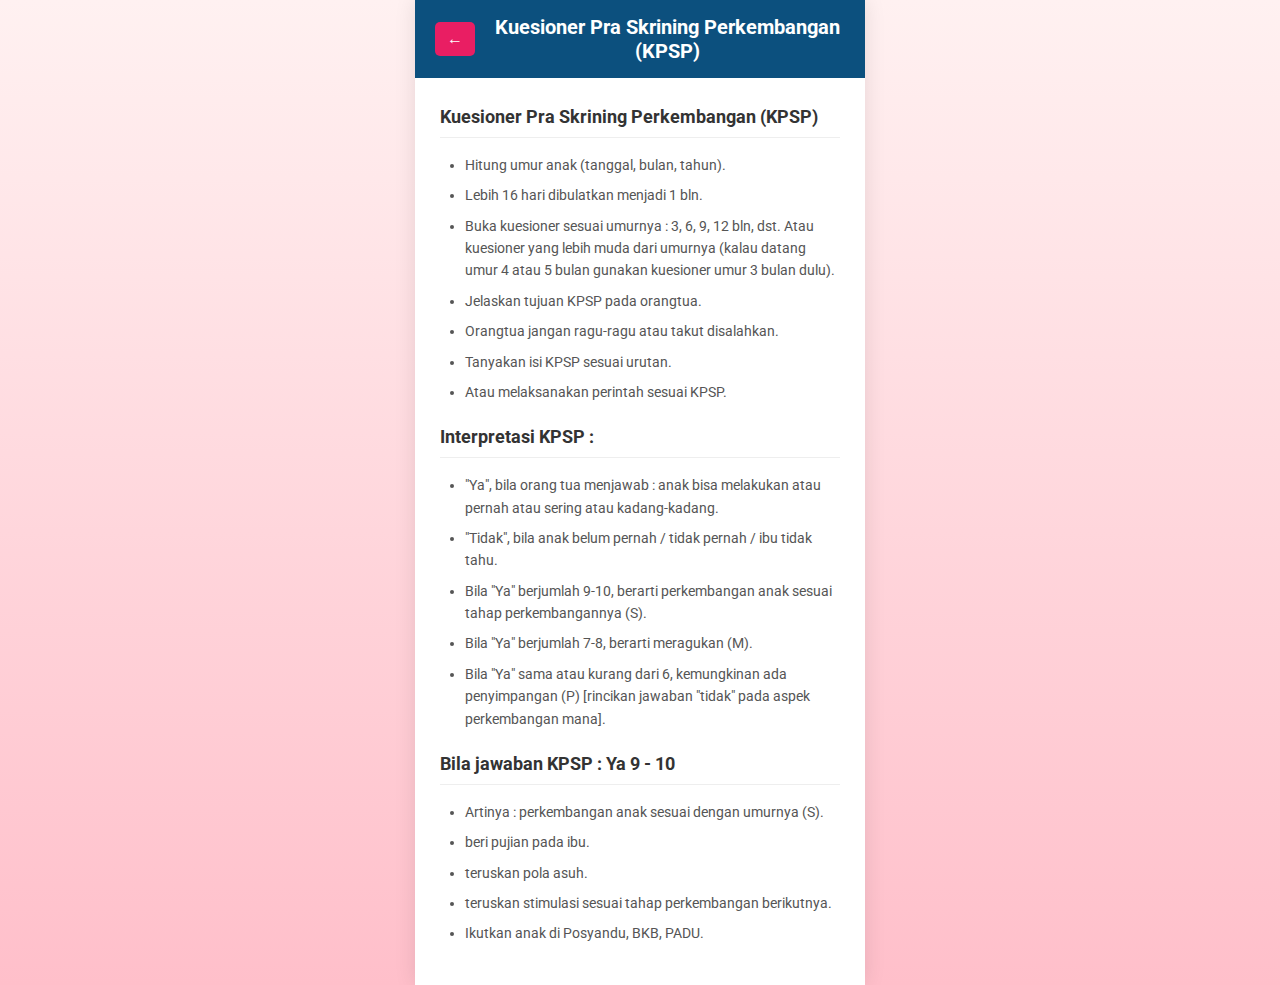
<file: ketentuan.html>
<!DOCTYPE html>
<html lang="id">
<head>
    <meta charset="UTF-8">
    <meta name="viewport" content="width=device-width, initial-scale=1.0">
    <title>KPSP - Ketentuan</title>
    <link rel="stylesheet" href="style.css">
    <link href="https://fonts.googleapis.com/css2?family=Montserrat:wght@600;700&family=Roboto:wght@400&display=swap" rel="stylesheet">
</head>
<body>
 <div class="container">
    <div class="header">
        <button onclick="history.back()" class="back-button">&#8592;</button> <h1>Kuesioner Pra Skrining Perkembangan (KPSP)</h1>
    </div>
    <div class="content-box">
        <h2>Kuesioner Pra Skrining Perkembangan (KPSP)</h2>
        <ul>
            <li>Hitung umur anak (tanggal, bulan, tahun).</li>
            <li>Lebih 16 hari dibulatkan menjadi 1 bln.</li>
            <li>Buka kuesioner sesuai umurnya : 3, 6, 9, 12 bln, dst. Atau kuesioner yang lebih muda dari umurnya (kalau datang umur 4 atau 5 bulan gunakan kuesioner umur 3 bulan dulu).</li>
            <li>Jelaskan tujuan KPSP pada orangtua.</li>
            <li>Orangtua jangan ragu-ragu atau takut disalahkan.</li>
            <li>Tanyakan isi KPSP sesuai urutan.</li>
            <li>Atau melaksanakan perintah sesuai KPSP.</li>
        </ul>

        <h2>Interpretasi KPSP :</h2>
        <ul>
            <li>"Ya", bila orang tua menjawab : anak bisa melakukan atau pernah atau sering atau kadang-kadang.</li>
            <li>"Tidak", bila anak belum pernah / tidak pernah / ibu tidak tahu.</li>
            <li>Bila "Ya" berjumlah 9-10, berarti perkembangan anak sesuai tahap perkembangannya (S).</li>
            <li>Bila "Ya" berjumlah 7-8, berarti meragukan (M).</li>
            <li>Bila "Ya" sama atau kurang dari 6, kemungkinan ada penyimpangan (P) [rincikan jawaban "tidak" pada aspek perkembangan mana].</li>
        </ul>

        <h2>Bila jawaban KPSP : Ya 9 - 10</h2>
        <ul>
            <li>Artinya : perkembangan anak sesuai dengan umurnya (S).</li>
            <li>beri pujian pada ibu.</li>
            <li>teruskan pola asuh.</li>
            <li>teruskan stimulasi sesuai tahap perkembangan berikutnya.</li>
            <li>Ikutkan anak di Posyandu, BKB, PADU.</li>
        </ul>
    </div>
</div>
</body>
</html>
</file>
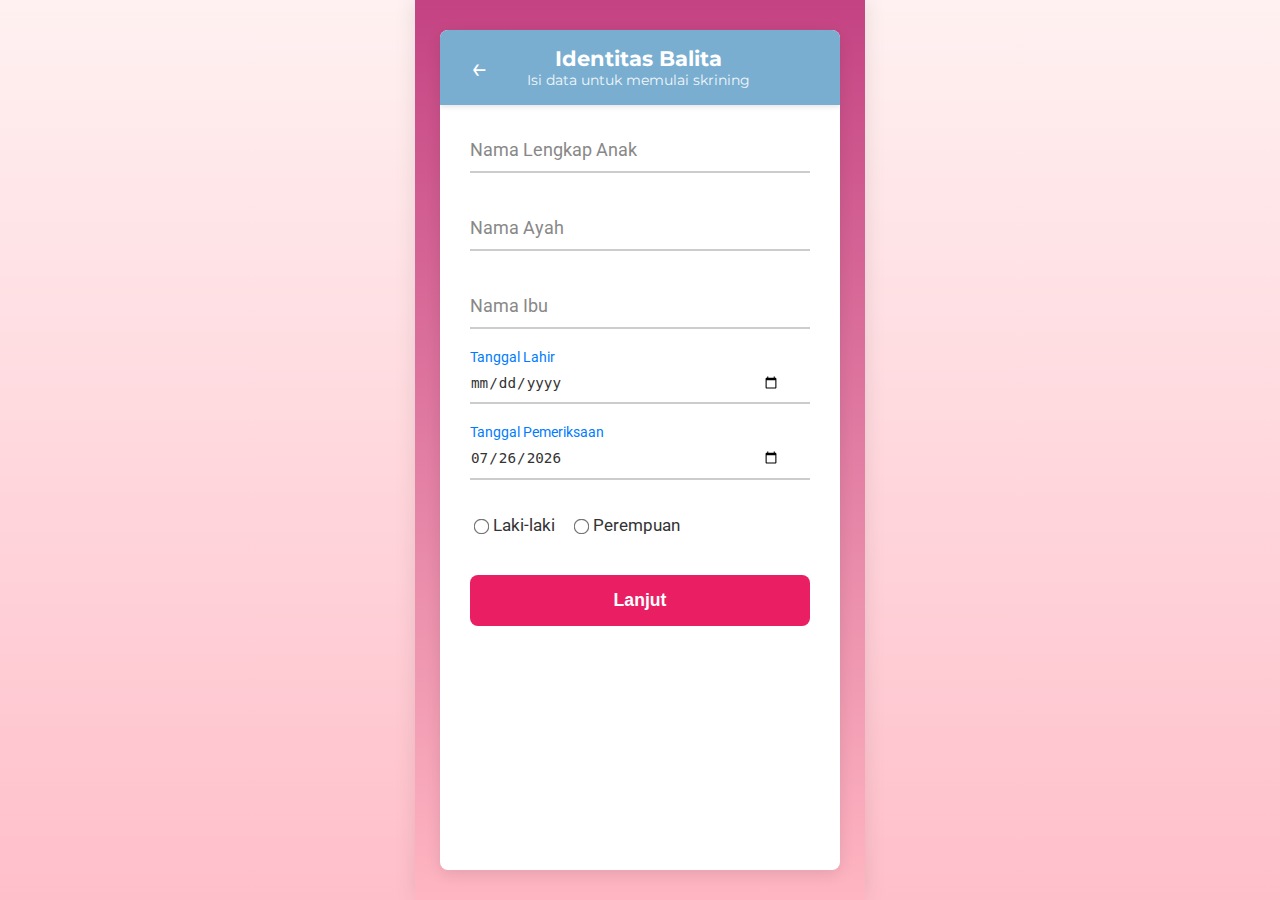
<file: kuis.html>
<!DOCTYPE html>
<html lang="id">
<head>
    <meta charset="UTF-8">
    <meta name="viewport" content="width=device-width, initial-scale=1.0">
    <title>KOTUMBA - Kuesioner</title>
    <link rel="stylesheet" href="style.css">
    <link href="https://fonts.googleapis.com/css2?family=Montserrat:wght@600;700&family=Roboto:wght@400&display=swap" rel="stylesheet">
</head>
<body>
    <div class="container">
        <div id="question-area" class="form-page">
            <div class="header-form">
                <a id="back-to-identitas" class="back-btn">&#8592;</a>
                <div class="header-text">
                    <h2>Kuesioner Perkembangan</h2>
                    <p id="child-info"></p>
                </div>
                <div class="placeholder-icon"></div>
            </div>

            <div style="padding: 25px 30px;">
                <div class="question-card">
                    <p id="question-text"></p>
                    <div id="question-image-container" class="hidden">
                        <img id="question-image" src="" alt="Ilustrasi pertanyaan KPSP">
                    </div>
                </div>

                <div class="options">
                    <button id="btn-tidak" class="btn btn-tidak">Tidak</button>
                    <button id="btn-ya" class="btn btn-ya">Ya</button>
                </div>
                <div id="question-counter"></div>
            </div>
        </div>

        <div id="result-area" class="form-page hidden">
            <div class="header-form">
                <a id="back-to-home-from-result" class="back-btn">&#8592;</a>
                <div class="header-text">
                    <h2>Hasil Skrining</h2>
                    <h2>KOTUMBA</h2>
                </div>
                <div class="placeholder-icon"></div>
            </div>
            <div style="padding: 30px;">
                <h2 id="result-interpretation"></h2>
                <p id="result-suggestion"></p>
                <button id="btn-restart" class="btn">Mulai Kuesioner Baru</button>
            </div>
        </div>
    </div>

    <script src="kuis.js"></script>
</body>

</html>
</file>
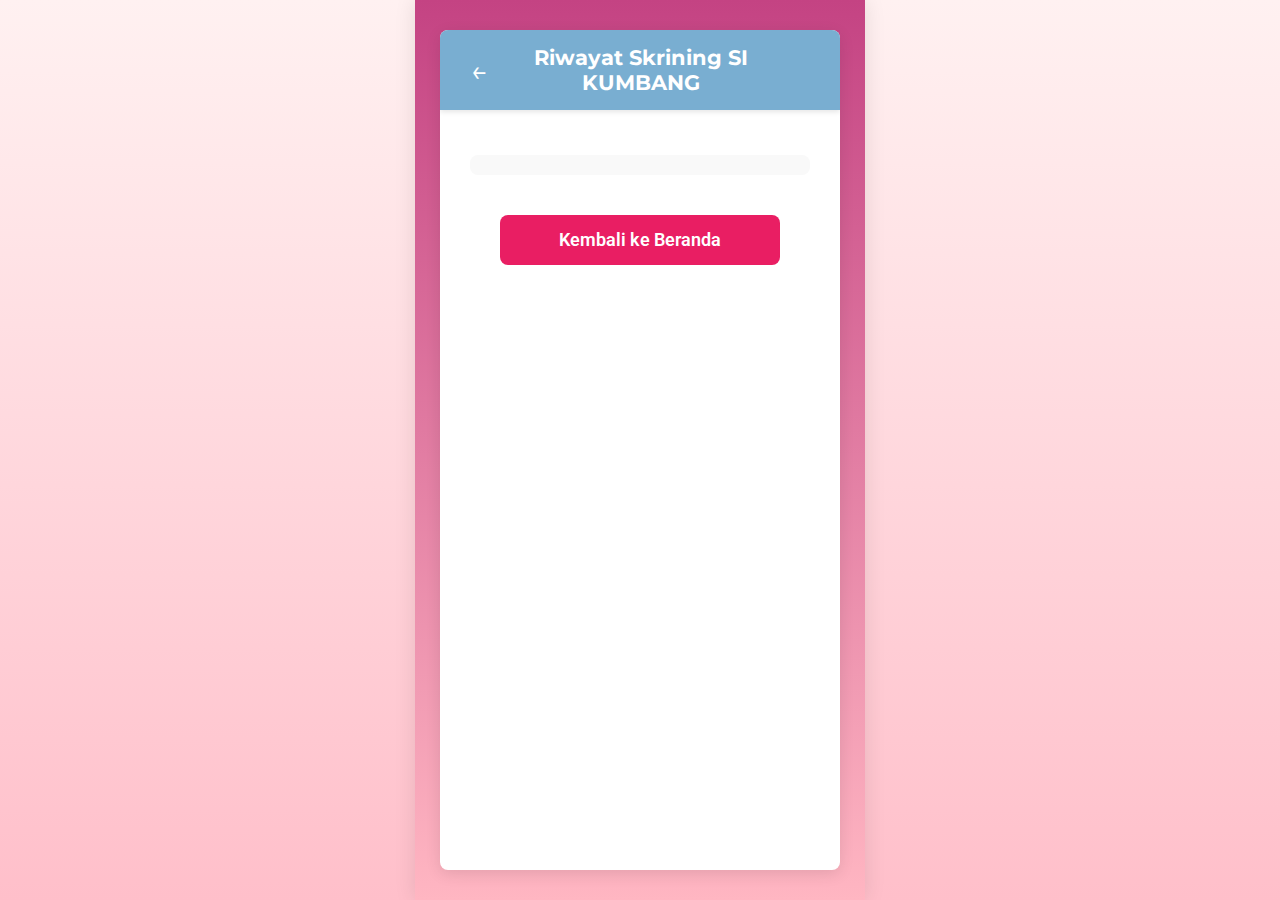
<file: laporan.html>
<!DOCTYPE html>
<html lang="id">
<head>
    <meta charset="UTF-8">
    <meta name="viewport" content="width=device-width, initial-scale=1.0">
    <title>KPSP - Laporan</title>
    <link rel="stylesheet" href="style.css">
    <link href="https://fonts.googleapis.com/css2?family=Montserrat:wght@600;700&family=Roboto:wght@400&display=swap" rel="stylesheet">
</head>
<body>
    <div class="container">
        <div id="laporan-page" class="content-area">
            <div class="header-form">
                <a href="index.html" class="back-btn">&#8592;</a>
                <div class="header-text">
                    <h2>Riwayat Skrining SI KUMBANG</h2>
                </div>
                <div class="placeholder-icon"></div>
            </div>
            <div style="padding: 25px 30px;">
                <div id="reports-list">
                    <p id="no-reports-message" style="text-align: center; color: #888;">Belum ada laporan skrining.</p>
                </div>

                <div class="report-buttons"> <button id="clear-reports-btn" class="btn clear-btn">Hapus Semua Laporan</button>
                    <a href="home.html" class="btn">Kembali ke Beranda</a>
                </div>
            </div>
        </div>
    </div>
    <script src="laporan.js"></script>
</body>
</html>
</file>
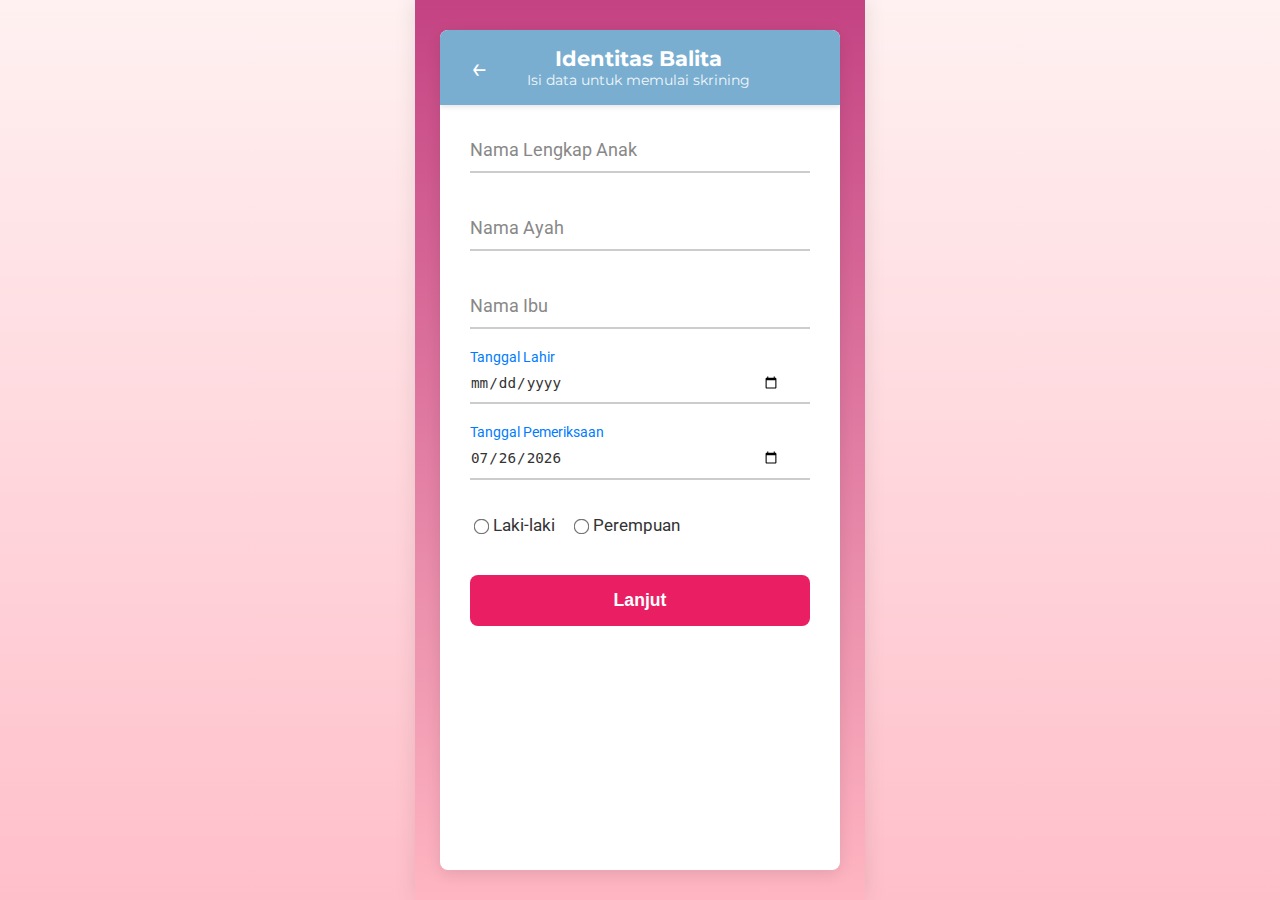
<file: mulai.html>
<!DOCTYPE html>
<html lang="id">
<head>
    <meta charset="UTF-8">
    <meta name="viewport" content="width=device-width, initial-scale=1.0">
    <title>KOTUMBA</title>
    <link rel="stylesheet" href="style.css">
    <link href="https://fonts.googleapis.com/css2?family=Montserrat:wght@600;700&family=Roboto:wght@400&display=swap" rel="stylesheet">
</head>
<body>
    <div class="container">
        <div id="identitas-balita-area" class="form-page">
            <div class="header-form">
                <a href="home.html" class="back-btn">&#8592;</a>
                <div class="header-text">
                    <h2>Identitas Balita</h2>
                    <p>Isi data untuk memulai skrining</p>
                </div>
                <div class="placeholder-icon"></div>
            </div>

            <form id="balita-form">
                <div class="form-group">
                    <input type="text" id="nama-anak" placeholder=" " required>
                    <label for="nama-anak">Nama Lengkap Anak</label>
                    <span class="underline"></span>
                </div>
                <div class="form-group">
                    <input type="text" id="nama-ayah" placeholder=" " required>
                    <label for="nama-ayah">Nama Ayah</label>
                    <span class="underline"></span>
                </div>
                <div class="form-group">
                    <input type="text" id="nama-ibu" placeholder=" " required>
                    <label for="nama-ibu">Nama Ibu</label>
                    <span class="underline"></span>
                </div>
                <div class="form-group">
                    <input type="date" id="tanggal-lahir" placeholder=" " required>
                    <label for="tanggal-lahir" class="date-label">Tanggal Lahir</label>
                    <span class="underline"></span>
                </div>
                <div class="form-group">
                    <input type="date" id="tanggal-pemeriksaan" placeholder=" " required>
                    <label for="tanggal-pemeriksaan" class="date-label">Tanggal Pemeriksaan</label>
                    <span class="underline"></span>
                </div>
                <div class="checkbox-group">
                    <input type="radio" id="gender-laki" name="jenis-kelamin" value="Laki-laki" required>
                    <label for="gender-laki">Laki-laki</label>
                    <input type="radio" id="gender-perempuan" name="jenis-kelamin" value="Perempuan" required style="margin-left: 20px;">
                    <label for="gender-perempuan">Perempuan</label>
                </div>
                <button type="submit" class="btn">Lanjut</button>
            </form>
        </div>
    </div>

    <script src="mulai.js"></script>
</body>

</html>
</file>
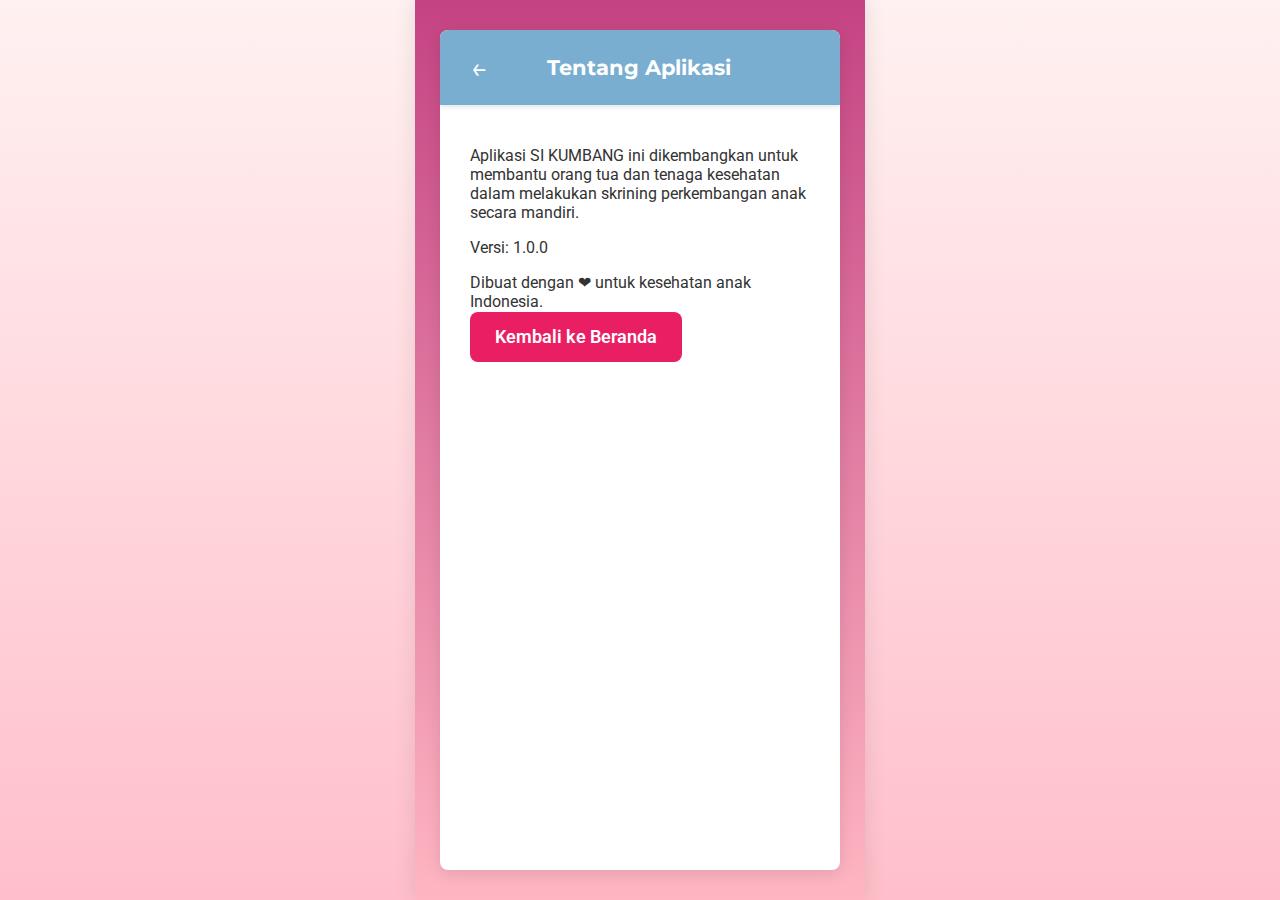
<file: tentang.html>
<!DOCTYPE html>
<html lang="id">
<head>
    <meta charset="UTF-M">
    <meta name="viewport" content="width=device-width, initial-scale=1.0">
    <title>KPSP - Tentang</title>
    <link rel="stylesheet" href="style.css">
    <link href="https://fonts.googleapis.com/css2?family=Montserrat:wght@600;700&family=Roboto:wght@400&display=swap" rel="stylesheet">
</head>
<body>
    <div class="container">
        <div id="tentang-page" class="content-area">
            <div class="header-form">
                <a href="home.html" class="back-btn">&#8592;</a>
                <div class="header-text">
                    <h2>Tentang Aplikasi</h2>
                </div>
                <div class="placeholder-icon"></div>
            </div>
            <div style="padding: 25px 30px;">
                <p>Aplikasi SI KUMBANG ini dikembangkan untuk membantu orang tua dan tenaga kesehatan dalam melakukan skrining perkembangan anak secara mandiri.</p>
                <p>Versi: 1.0.0</p>
                <p>Dibuat dengan &#10084; untuk kesehatan anak Indonesia.</p>
                <a href="home.html" class="btn">Kembali ke Beranda</a>
            </div>
        </div>
    </div>
</body>
</html>
</file>
<file: style.css>
/* style.css */

/* --- General Body and Container Styles --- */
/* style.css */

body {
    font-family: 'Roboto', sans-serif; /* Menggunakan Roboto */
    margin: 0;
    padding: 0;
    /* --- Menggunakan gambar sebagai background --- */
    background: linear-gradient(to bottom, #fff1f1, #ffbfca); /* Gradien biru-ungu ke pink */
    background-size: cover;
    display: flex;
    justify-content: center;
    align-items: flex-start; /* Mengatur ke atas, bukan tengah vertikal */
    min-height: 100vh;
    color: #333; /* Warna teks default */
    overflow-y: auto;
    box-sizing: border-box;
}

.container {
    background: linear-gradient(to bottom, #c44383, #ffb6c2); /* Gradien biru untuk container */
    width: 100%;
    max-width: 450px; /* Lebar container tetap */
    min-height: 100vh;
    box-shadow: 0 0 20px rgba(0, 0, 0, 0.1);
    display: flex;
    flex-direction: column;
    position: relative;
    box-sizing: border-sizing; /* Memastikan padding dan border dihitung dalam width/height */
}

/* --- Welcome Screen Styles (index.html) --- */
#welcome-screen {
    flex-grow: 1;
    display: flex;
    flex-direction: column;
    justify-content: center;
    align-items: center;
    padding: 20px;
    text-align: center;
    color: white;
}

.main-title {
    font-family: 'Montserrat', sans-serif;
    font-size: 3em;
    margin-bottom: 5px;
    text-shadow: 2px 2px 4px rgba(0, 0, 0, 0.2);
}

.subtitle {
    font-size: 1.2em;
    margin-bottom: 40px;
    opacity: 0.9;
}

.main-menu {
    display: flex;
    flex-direction: column;
    gap: 15px;
    width: 80%;
    max-width: 300px;
}

/* --- KETENTUAN PAGE STYLES --- */

/* Header di halaman ketentuan */
.container .header { /* Target spesifik header di dalam .container */
    background: none; /* Hapus background-color jika sudah ada di sini, biarkan container yang tangani */
    background-color: #0c507e; /* Warna solid lebih gelap dari container, atau sesuaikan */
    color: white;
    padding: 15px 20px;
    display: flex;
    align-items: center;
    /* border-radius: 8px 8px 0 0; /* Hapus ini agar rata dengan container */
    box-shadow: none; /* Hapus shadow dari header lama */
    position: sticky; /* Agar header tetap di atas saat scroll */
    top: 0;
    z-index: 1000; /* Pastikan header di atas konten lain */
    width: 100%;
    box-sizing: border-box;
}

.container .header h1 {
    margin: 0;
    font-size: 20px; /* Sedikit lebih kecil dari sebelumnya untuk header */
    flex-grow: 1;
    text-align: center;
    font-family: 'Roboto', sans-serif; /* Pastikan font konsisten */
}

/* Tombol kembali */
.back-button {
    background-color: #e91e63; /* Warna pink dari tema aplikasi */
    color: white;
    border: none;
    padding: 8px 12px;
    border-radius: 5px;
    cursor: pointer;
    font-size: 16px;
    margin-right: 15px;
    transition: background-color 0.3s ease;
    text-decoration: none; /* Untuk memastikan tidak ada underline jika ini adalah 'a' tag */
    display: flex; /* Untuk memposisikan panah di tengah jika teksnya pendek */
    align-items: center;
    justify-content: center;
}

.back-button:hover {
    background-color: #c2185b; /* Warna pink lebih gelap saat hover */
}

/* Konten utama ketentuan */
.content-box {
    background-color: white;
    padding: 25px;
    /* border-radius: 0 0 8px 8px; /* Hapus ini agar rata dengan container */
    border-radius: 0; /* Pastikan tidak ada border-radius di sini */
    box-shadow: none; /* Hapus shadow dari content-box lama */
    line-height: 1.6;
    flex-grow: 1; /* Biarkan konten mengisi sisa ruang vertikal */
    color: #333; /* Pastikan teks berwarna gelap di background putih */
}

.content-box h2 {
    color: #333;
    font-size: 18px; /* Sedikit lebih kecil untuk sub-judul */
    margin-top: 20px;
    margin-bottom: 10px;
    border-bottom: 1px solid #eee;
    padding-bottom: 5px;
    font-family: 'Roboto', sans-serif;
}

.content-box h2:first-child {
    margin-top: 0;
}

.content-box ul {
    list-style-type: disc;
    padding-left: 25px;
    margin-bottom: 15px;
}

.content-box ul li {
    margin-bottom: 8px;
    color: #555;
    font-size: 14px; /* Sesuaikan ukuran font untuk list item */
}

/* --- Responsif (opsional, sesuaikan jika diperlukan) --- */
@media (max-width: 480px) {
    .container {
        max-width: 100%; /* Full width di layar sangat kecil */
    }

    .content-box {
        padding: 15px;
    }

    .content-box h2 {
        font-size: 17px;
    }

    .content-box ul {
        padding-left: 20px;
    }

    .content-box ul li {
        font-size: 13px;
    }
}

/* --- General Button Styles --- */
.btn {
    background-color: #e91e63; /* Warna pink untuk tombol umum */
    color: white;
    border: none;
    padding: 15px 25px;
    border-radius: 8px;
    cursor: pointer;
    font-size: 1.1em;
    font-weight: 600;
    text-decoration: none; /* Untuk tombol yang berupa link (<a>) */
    text-align: center;
    transition: background-color 0.3s ease, transform 0.2s ease;
    width: 100%; /* Pastikan tombol mengisi lebar parent */
    box-sizing: border-box; /* Pastikan padding tidak menambah lebar */
}

.btn:hover {
    background-color: #d81b60; /* Warna pink lebih gelap saat hover */
    transform: translateY(-2px); /* Efek sedikit terangkat */
}

.btn:active {
    transform: translateY(0); /* Kembali ke posisi semula saat diklik */
}

/* --- Form Page Styles (mulai.html, kuis.html, result areas, ketentuan, laporan, tentang) --- */
/* Gaya dasar untuk semua halaman yang menampilkan konten dalam "kartu" putih */
.form-page, .content-area {
    background-color: white;
    box-shadow: 0 4px 15px rgba(0, 0, 0, 0.1);
    border-radius: 8px;
    margin: 30px auto; /* Margin atas/bawah 30px, tengah otomatis untuk horizontal */
    width: 90%; /* Ambil 90% dari lebar parent */
    max-width: 400px; /* Batasi lebar maksimum agar tidak terlalu lebar di layar besar */
    overflow: hidden; /* Penting untuk border-radius */
    display: flex;
    flex-direction: column;
    flex-grow: 1; /* Mengisi ruang yang tersedia di container */
    box-sizing: border-box;
}

.header-form {
    background-color: #79AED1; /* Warna header sama dengan container utama */
    color: white;
    padding: 15px 20px;
    display: flex;
    align-items: center;
    justify-content: space-between;
    font-family: 'Montserrat', sans-serif;
    box-shadow: 0 2px 5px rgba(0, 0, 0, 0.1);
    position: sticky; /* Agar header tetap di atas saat scroll */
    top: 0;
    z-index: 10;
}

.header-form .back-btn {
    color: white;
    font-size: 1.8em;
    text-decoration: none;
    padding: 5px 10px;
    border-radius: 50%;
    transition: background-color 0.3s ease;
}

.header-form .back-btn:hover {
    background-color: rgba(255, 255, 255, 0.1);
}

.header-form .header-text {
    flex-grow: 1;
    text-align: center;
}

.header-form h2 {
    margin: 0;
    font-size: 1.3em;
}

.header-form p {
    margin: 0;
    font-size: 0.9em;
    opacity: 0.9;
}

.placeholder-icon {
    width: 40px; /* Untuk menyeimbangkan posisi teks di tengah */
    height: 40px;
}

/* --- Form Input Styles (mulai.html) --- */
form {
    padding: 25px 30px; /* Padding di dalam form */
    display: flex;
    flex-direction: column;
    gap: 20px;
    flex-grow: 1; /* Biarkan form mengisi ruang jika ada */
}

.form-group {
    position: relative;
    margin-bottom: 15px; /* Jarak antar form-group */
}

.form-group input,
.form-group select {
    width: 100%;
    padding: 10px 0;
    border: none;
    border-bottom: 2px solid #ccc;
    font-size: 1.1em;
    outline: none;
    background-color: transparent;
    color: #333;
    -webkit-appearance: none;
    -moz-appearance: none;
    appearance: none;
    cursor: pointer;
    box-sizing: border-box; /* Penting untuk input/select */
}

.form-group input:focus,
.form-group select:focus {
    border-color: #007bff;
}

.form-group label {
    position: absolute;
    top: 10px;
    left: 0;
    color: #888;
    font-size: 1.1em;
    transition: all 0.3s ease;
    pointer-events: none;
}

.form-group input:focus + label,
.form-group input:not(:placeholder-shown) + label,
.form-group select:focus + label,
.form-group select:valid + label {
    top: -15px;
    font-size: 0.85em;
    color: #007bff;
}

.form-group .underline {
    position: absolute;
    bottom: 0;
    left: 0;
    height: 2px;
    width: 0;
    background-color: #007bff;
    transition: width 0.3s ease;
}

.form-group input:focus ~ .underline,
.form-group select:focus ~ .underline {
    width: 100%;
}

.form-group .date-label {
    top: -15px;
    font-size: 0.85em;
    color: #007bff;
}

.form-group input[type="date"] {
    padding-right: 30px;
}
.form-group .icon-calendar {
    position: absolute;
    right: 5px;
    top: 50%;
    transform: translateY(-50%);
    color: #888;
    pointer-events: none;
}

.checkbox-group {
    display: flex;
    align-items: center;
    margin-bottom: 20px;
    color: #333;
}

.checkbox-group input[type="radio"] {
    margin-right: 5px;
    accent-color: #e91e63;
    transform: scale(1.2);
}

.checkbox-group label {
    font-size: 1.05em;
    color: #333;
}


/* --- Question Card Styles (kuis.html) --- */
.question-card {
    background-color: #f9f9f9;
    padding: 20px;
    border-radius: 10px;
    margin-bottom: 20px;
    box-shadow: 0 2px 10px rgba(0, 0, 0, 0.05);
    min-height: 150px;
    display: flex;
    flex-direction: column;
    justify-content: center;
    align-items: center;
    text-align: center;
    flex-grow: 1; /* Biarkan kartu pertanyaan mengisi ruang */
}

.question-card p {
    font-size: 1.2em;
    margin-bottom: 15px;
    line-height: 1.5;
    color: #333;
}

#question-image-container {
    margin-top: 15px;
    max-width: 100%;
    text-align: center;
}

#question-image {
    max-width: 90%;
    height: auto;
    border-radius: 8px;
    box-shadow: 0 2px 8px rgba(0, 0, 0, 0.1);
}

/* --- Options (Ya/Tidak Buttons) --- */
.options {
    display: flex;
    justify-content: center;
    gap: 20px;
    margin-top: auto; /* Mendorong tombol ke bawah jika ada ruang */
    padding: 20px 30px; /* Padding di sekitar tombol */
    box-sizing: border-box;
    width: 100%;
}

.options .btn {
    color: white;
    border: none;
    padding: 15px 35px;
    border-radius: 8px;
    cursor: pointer;
    font-size: 1.1em;
    flex: 1;
    min-width: 120px;
    max-width: 150px;
    box-sizing: border-box;
    transition: background-color 0.3s ease, transform 0.2s ease;
}

.btn-ya {
    background-color: #007bff;
}

.btn-ya:hover {
    background-color: #0056b3;
    transform: translateY(-2px);
}

.btn-tidak {
    background-color: #dc3545;
}

.btn-tidak:hover {
    background-color: #c82333;
    transform: translateY(-2px);
}

#question-counter {
    text-align: center;
    margin-top: 20px;
    font-size: 0.95em;
    color: #555;
    padding-bottom: 15px; /* Memberikan padding di bawah nomor pertanyaan */
}

/* --- Result Area Styles (kuis.html - hasil akhir skrining) --- */
#result-area {
    text-align: center;
    padding: 30px;
    display: flex;
    flex-direction: column;
    align-items: center;
    /* justify-content: flex-start; /* Mengatur item ke bagian atas jika flex-grow tidak mengisi penuh */
    justify-content: space-between; /* Untuk mendistribusikan ruang secara vertikal */
    flex-grow: 1;
}

#result-interpretation {
    font-size: 1.6em;
    color: #007bff;
    margin-bottom: 15px;
    font-family: 'Montserrat', sans-serif;
}

#result-suggestion {
    font-size: 1.1em;
    line-height: 1.6;
    margin-bottom: 30px; /* Jarak antara saran dan tombol */
    color: #444;
}

/* Kontainer untuk tombol di area hasil */
.result-buttons-container {
    display: flex;
    flex-direction: column;
    gap: 15px; /* Jarak antar tombol */
    width: 100%; /* Pastikan kontainer tombol mengisi lebar yang tersedia */
    align-items: center; /* Pusatkan tombol secara horizontal */
    margin-top: auto; /* Mendorong kontainer tombol ke bagian bawah result-area */
    padding-top: 20px; /* Padding di atas kontainer tombol dari konten di atasnya */
}

/* Penyesuaian untuk tombol di dalam result-buttons-container */
#result-area .btn {
    /* margin-top: 15px; <-- Dihapus karena sudah ada 'gap' pada parent */
    max-width: 280px;
    width: 90%;
}

.back-to-home-btn {
    background-color: #6c757d;
}

.back-to-home-btn:hover {
    background-color: #5a6268;
}

/* --- Laporan Page Styles (laporan.html) --- */
#laporan-page {
    text-align: left;
    display: flex;
    flex-direction: column;
    flex-grow: 1; /* Penting agar mengisi ruang dan tombol berada di bawah */
}

#reports-list {
    margin-top: 20px;
    padding: 10px;
    background-color: #f9f9f9;
    border-radius: 8px;
    max-height: 60vh; /* Batasi tinggi daftar laporan */
    overflow-y: auto; /* Aktifkan scroll jika laporan banyak */
    margin-bottom: 20px; /* Jarak dari tombol di bawahnya */
    flex-grow: 1; /* Biarkan daftar laporan mengisi ruang */
}

.report-item {
    background-color: #fff;
    border: 1px solid #eee;
    border-radius: 8px;
    padding: 15px;
    margin-bottom: 10px;
    box-shadow: 0 2px 5px rgba(0, 0, 0, 0.05);
}

.report-item h3 {
    color: #007bff;
    margin-top: 0;
    margin-bottom: 10px;
    font-size: 1.2em;
}

.report-item p {
    margin: 5px 0;
    font-size: 0.95em;
    color: #555;
}

.report-item strong {
    color: #333;
}

.report-item hr {
    border: 0;
    border-top: 1px dashed #eee;
    margin: 15px 0;
}

.clear-btn {
    background-color: #ffc107;
    color: #333;
}

.clear-btn:hover {
    background-color: #e0a800;
}

/* Gaya untuk kontainer tombol di halaman Laporan */
.report-buttons {
    display: flex;
    flex-direction: column;
    gap: 15px;
    margin-top: auto; /* Mendorong tombol ke bagian bawah laporan-page */
    align-items: center;
    padding-bottom: 20px;
    padding-top: 20px; /* Beri padding atas agar tidak mepet daftar laporan */
}

/* Aturan untuk tombol di dalam report-buttons */
.report-buttons .btn {
    max-width: 280px;
    width: 90%;
}


/* --- Hidden Class --- */
.hidden {
    display: none !important;
}

/* --- Responsive Adjustments --- */
@media (max-width: 480px) {
    .main-title {
        font-size: 3em;
    }

    .subtitle {
        font-size: 1.1em;
    }

    .main-menu {
        width: 90%;
    }

    .options .btn {
        padding: 12px 25px;
        font-size: 1em;
    }

    .form-group label {
        font-size: 1em;
    }

    .form-group input:focus + label,
    .form-group input:not(:placeholder-shown) + label,
    .form-group select:focus + label,
    .form-group select:valid + label {
        font-size: 0.8em;
    }
    
    .header-form h2 {
        font-size: 1.1em;
    }

    .header-form p {
        font-size: 0.8em;
    }

    /* Penyesuaian spesifik untuk form-page/content-area pada layar sangat kecil */
    .form-page, .content-area {
        margin: 15px; /* Kurangi margin di layar sangat kecil */
        width: calc(100% - 30px); /* Sesuaikan lebar agar ada sedikit margin samping */
        max-width: none; /* Hapus max-width untuk mengisi layar sepenuhnya */
        border-radius: 0; /* Hapus border-radius di layar kecil jika ingin penuh */
        box-shadow: none; /* Hapus shadow juga untuk tampilan lebih bersih */
    }

    /* Sesuaikan padding pada form */
    form {
        padding: 20px;
    }
    
    /* Sesuaikan padding di area konten (ketentuan, laporan) */
    #ketentuan-page .content-text-padding,
    #laporan-page .content-text-padding,
    #result-area { /* Tambahkan result-area di sini juga */
        padding: 20px !important; /* Gunakan !important jika perlu menimpa inline style */
    }

    /* Sesuaikan lebar tombol di layar kecil */
    #result-area .btn,
    .report-buttons .btn {
        max-width: 90%; /* Biarkan tombol lebih lebar di layar kecil */
        width: 100%;
    }
}
</file>
